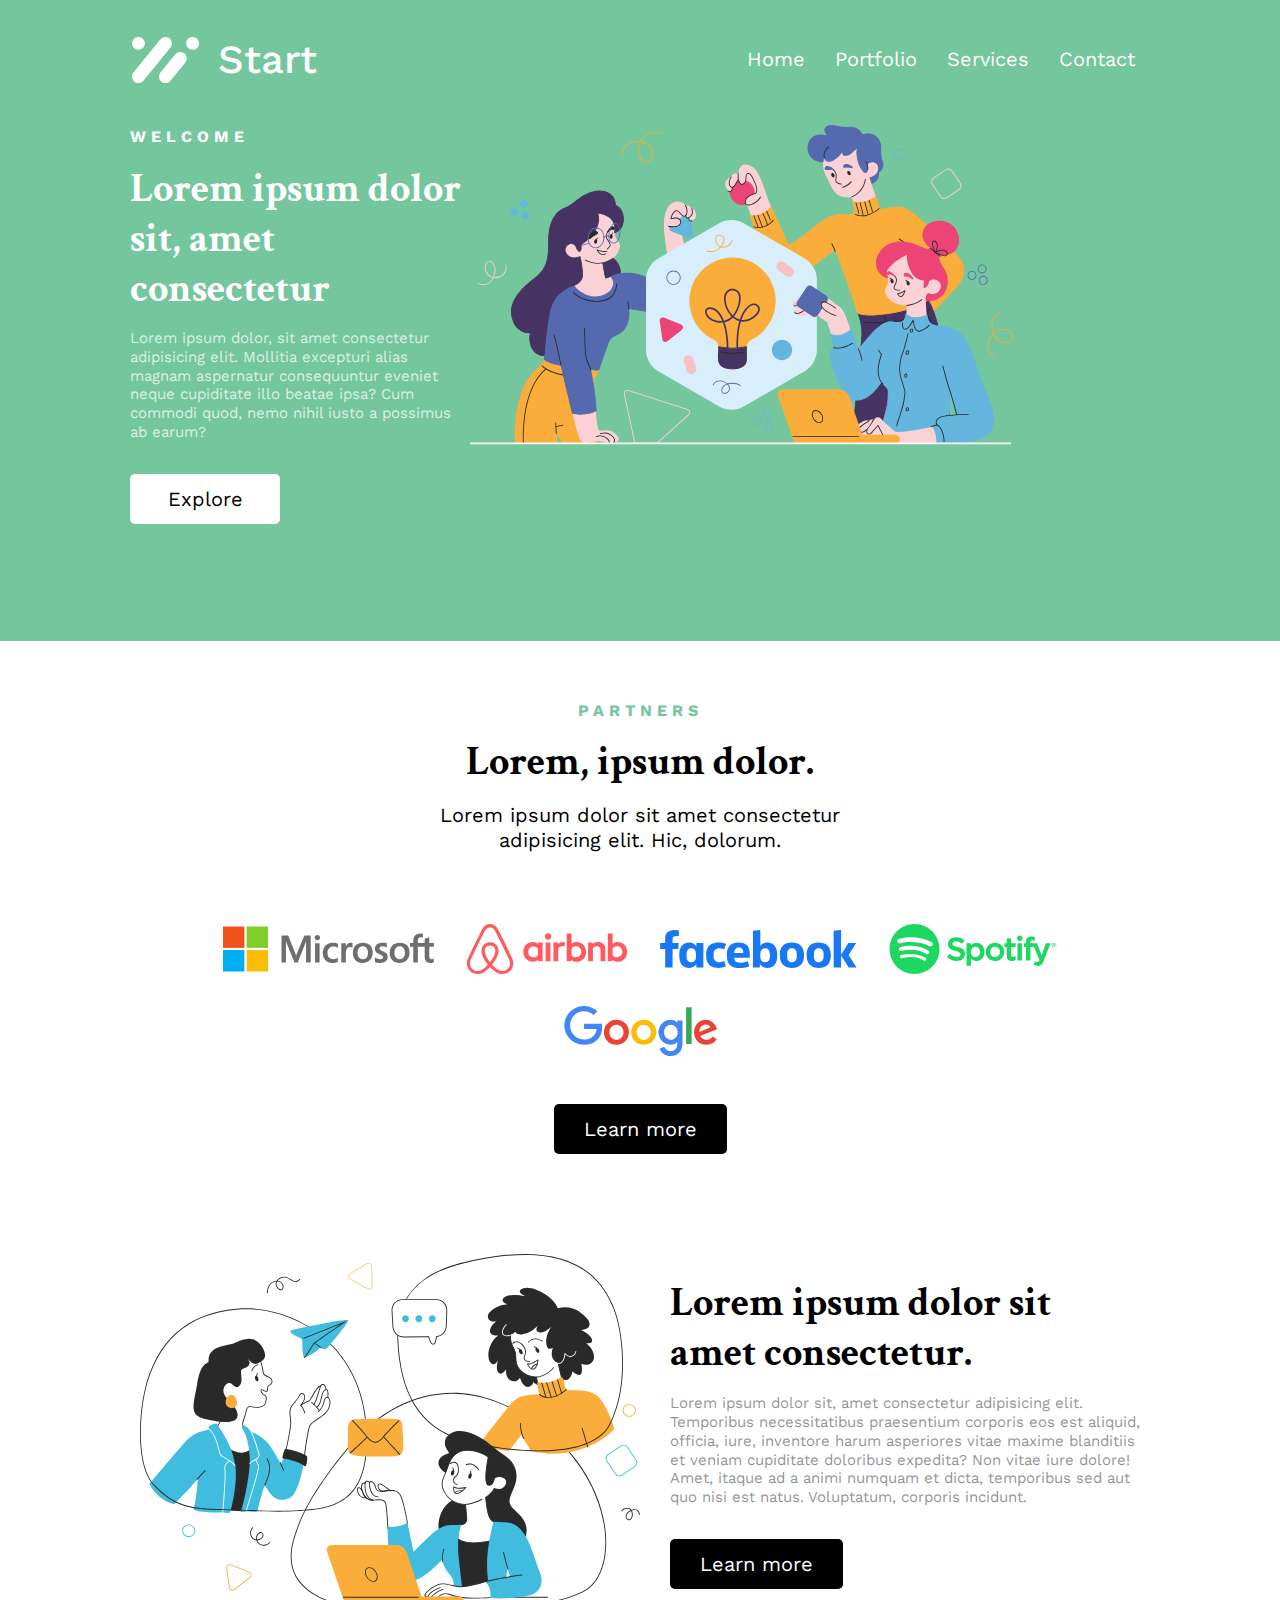
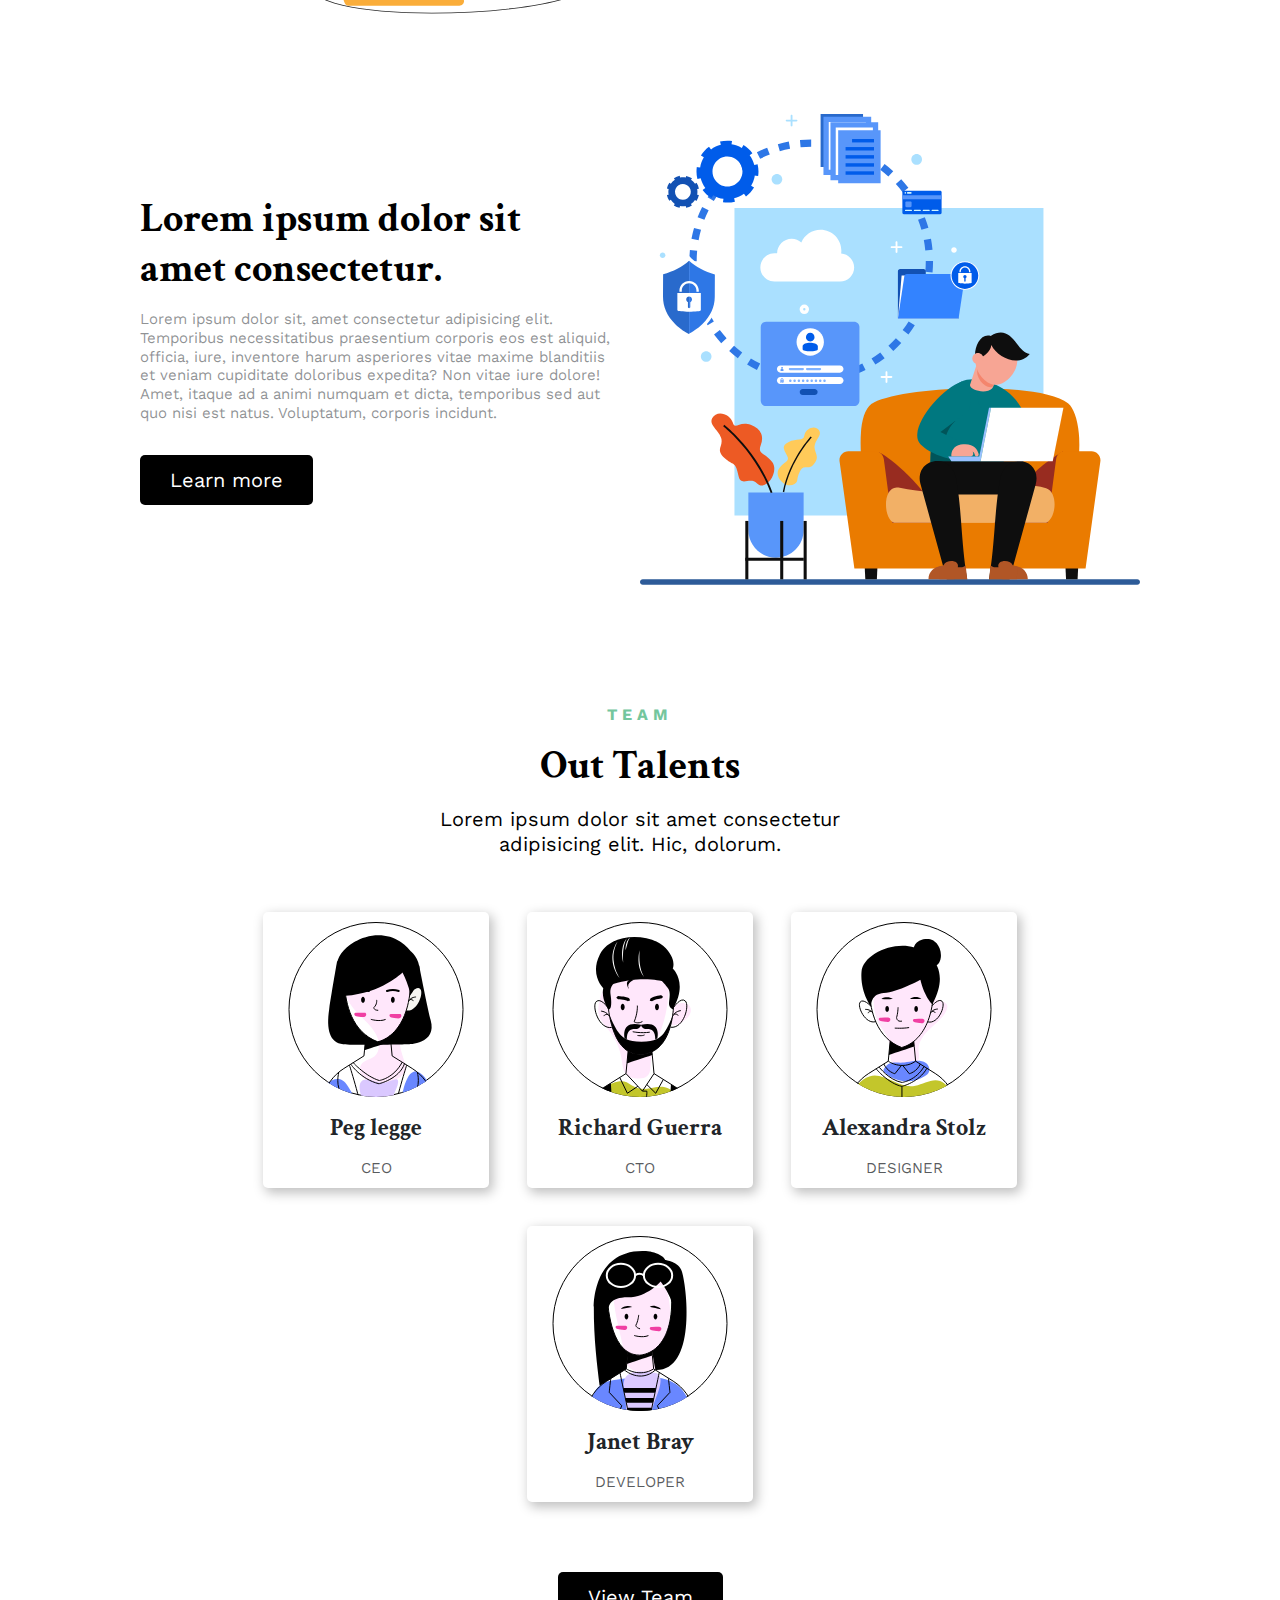
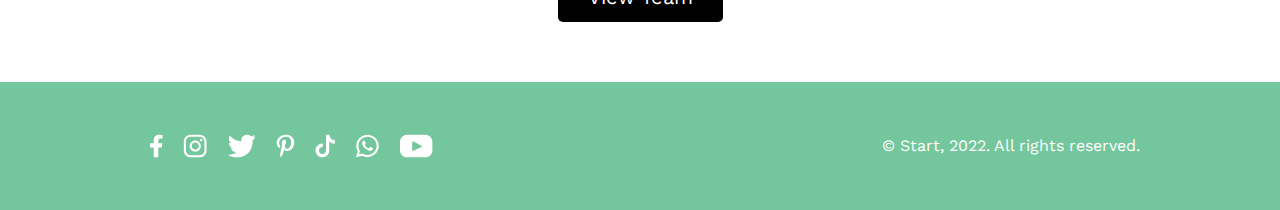
<file: index.html>
<!DOCTYPE html>
<html lang="en">

<head>
  <meta charset="UTF-8">
  <meta http-equiv="X-UA-Compatible" content="IE=edge">
  <meta name="viewport" content="width=device-width, initial-scale=1.0">
  <title>Document</title>
  <link rel="preconnect" href="https://fonts.googleapis.com">
  <link rel="preconnect" href="https://fonts.gstatic.com" crossorigin>
  <link href="https://fonts.googleapis.com/css2?family=Work+Sans:wght@400;500;600;700;900&display=swap"
    rel="stylesheet">
  <link href="https://fonts.googleapis.com/css2?family=Crimson+Text:wght@400;600;700&display=swap" rel="stylesheet">
  <link rel="stylesheet" href="./assets/css/style.css">
  <link rel="stylesheet" href="./assets/css/responsive.css">
</head>

<body>
  <div class="header">
    <div class="nav">
      <div class="nav__logo">
        <div class="nav__icon"></div>
        <p class="nav__title">Start</p>
      </div>
      <div class="nav__menu">
        <ul class="nav__menu-list">
          <li class="nav__menu-item"><a href="#">Home</a></li>
          <li class="nav__menu-item"><a href="#">Portfolio</a></li>
          <li class="nav__menu-item"><a href="#">Services</a></li>
          <li class="nav__menu-item"><a href="#">Contact</a></li>
        </ul>
      </div>
      <div class="nav__menu-btn">
      </div>
    </div>
    <div class="header__intro">
      <div class="intro__desc">
        <label for="" class="intro__welcome">Welcome</label>
        <h2 class="intro__title">Lorem ipsum dolor sit, amet consectetur</h2>
        <p class="intro__slogan">Lorem ipsum dolor, sit amet consectetur adipisicing elit. Mollitia excepturi alias
          magnam aspernatur
          consequuntur eveniet neque cupiditate illo beatae ipsa? Cum commodi quod, nemo nihil iusto a possimus ab
          earum?</p>
        <button class="btn btn--white mt-32">Explore</button>
      </div>
      <div class="intro__img">
        <img src="./assets/img/intro.svg" alt=""></img>
      </div>
    </div>
  </div>
  <div class="content">
    <div class="content__section mx-auto">
      <div class="section__header">
        <p class="section__title">Partners</p>
        <h2 class="section__heading">Lorem, ipsum dolor.</h2>
        <p class="section__sub-heading">Lorem ipsum dolor sit amet consectetur adipisicing elit. Hic, dolorum.</p>
      </div>
      <div class="section__container">
        <div class="container__partners">
          <div class="container__partners-logo">
            <img src="./assets/img/icons/ic_microsoft.svg" alt="">
            <img src="./assets/img/icons/ic_air_bnb.svg" alt="">
            <img src="./assets/img/icons/ic_facebook.svg" alt="">
            <img src="./assets/img/icons/ic_spotify.svg" alt="">
            <img src="./assets/img/icons/ic_google.svg" alt="">
          </div>
          <button class="mx-auto btn btn--dark mt-32">Learn more</button>
        </div>
        <div class="container__part">
          <img class="container__part-img" src="./assets/img/communication.svg" alt="">
          <div class="container__part-desc">
            <h2 class="container__part-heading">Lorem ipsum dolor sit amet consectetur.</h2>
            <p class="container__part-sub-heading">Lorem ipsum dolor sit, amet consectetur adipisicing elit.
              Temporibus necessitatibus praesentium corporis
              eos est aliquid, officia, iure, inventore harum asperiores vitae maxime blanditiis et veniam cupiditate
              doloribus expedita? Non vitae iure dolore! Amet, itaque ad a animi numquam et dicta, temporibus sed aut
              quo nisi est natus. Voluptatum, corporis incidunt.</p>
            <button class="btn btn--dark mt-32">Learn more</button>
          </div>
        </div>
        <div class="container__part mobile-flex-reverse">
          <div class="container__part-desc">
            <h2 class="container__part-heading">Lorem ipsum dolor sit amet consectetur.</h2>
            <p class="container__part-sub-heading">Lorem ipsum dolor sit, amet consectetur adipisicing elit.
              Temporibus necessitatibus praesentium corporis
              eos est aliquid, officia, iure, inventore harum asperiores vitae maxime blanditiis et veniam cupiditate
              doloribus expedita? Non vitae iure dolore! Amet, itaque ad a animi numquam et dicta, temporibus sed aut
              quo nisi est natus. Voluptatum, corporis incidunt.</p>
            <button class="btn btn--dark mt-32">Learn more</button>
          </div>
          <img class="container__part-img" src="./assets/img/work-flow.svg" alt="">
        </div>
      </div>
    </div>

    <div class="content__section mx-auto">
      <div class="section__header">
        <p class="section__title">Team</p>
        <h2 class="section__heading">Out Talents</h2>
        <p class="section__sub-heading">Lorem ipsum dolor sit amet consectetur adipisicing elit. Hic, dolorum.</p>
      </div>
      <div class="section__container">
        <div class="container__teams">
          <div class="team__member">
            <img src="./assets/img/avatars/avt1.svg" alt="" class="team__member-avatar">
            <h4 class="mt-16 team__member-name">Peg legge</h4>
            <p class="mt-16 team__member-position">CEO</p>
          </div>
          <div class="team__member">
            <img src="./assets/img/avatars/avt4.svg" alt="" class="team__member-avatar">
            <h4 class="mt-16 team__member-name">Richard Guerra</h4>
            <p class="mt-16 team__member-position">CTO</p>
          </div>
          <div class="team__member">
            <img src="./assets/img/avatars/avt3.svg" alt="" class="team__member-avatar">
            <h4 class="mt-16 team__member-name">Alexandra Stolz</h4>
            <p class="mt-16 team__member-position">DESIGNER</p>
          </div>
          <div class="team__member">
            <img src="./assets/img/avatars/avt2.svg" alt="" class="team__member-avatar">
            <h4 class="mt-16 team__member-name">Janet Bray</h4>
            <p class="mt-16 team__member-position">DEVELOPER</p>
          </div>
        </div>
        <button class="btn btn--dark mx-auto mt-32">View Team</button>
      </div>
    </div>
  </div>
  <div class="footer">
    <div class="footer__container">
      <div class="footer__socials">
        <img src="./assets/img/socials/Group 33.svg" alt="" class="footer__socials-item">
        <img src="./assets/img/socials/Group 34.svg" alt="" class="footer__socials-item">
        <img src="./assets/img/socials/Group 35.svg" alt="" class="footer__socials-item">
        <img src="./assets/img/socials/Group 36.svg" alt="" class="footer__socials-item">
        <img src="./assets/img/socials/Group 37.svg" alt="" class="footer__socials-item">
        <img src="./assets/img/socials/Group 38.svg" alt="" class="footer__socials-item">
        <img src="./assets/img/socials/Group 39.svg" alt="" class="footer__socials-item">
      </div>
      <p class="footer__copyright">© Start, 2022. All rights reserved.</p>
    </div>
  </div>
</body>

</html>
</file>
<file: assets/css/style.css>
/*
  1. Use a more-intuitive box-sizing model.
*/
*, *::before, *::after {
  box-sizing: border-box;
}
/*
  2. Remove default margin
*/
* {
  margin: 0;
}
/*
  3. Allow percentage-based heights in the application
*/
html, body {
  height: 100%;
}
/*
  Typographic tweaks!
  4. Add accessible line-height
  5. Improve text rendering
*/
body {
  line-height: 1.5;
  -webkit-font-smoothing: antialiased;
}
/*
  6. Improve media defaults
*/
img, picture, video, canvas, svg {
  display: block;
  max-width: 100%;
}
/*
  7. Remove built-in form typography styles
*/
input, button, textarea, select {
  font: inherit;
}
/*
  8. Avoid text overflows
*/
p, h1, h2, h3, h4, h5, h6 {
  overflow-wrap: break-word;
}
/*
  9. Create a root stacking context
*/
#root, #__next {
  isolation: isolate;
}

html {
  font-family: 'Work Sans', sans-serif;
}

h1, h2, h3, h4, h5, h6 {
  font-family: 'Crimson Text', serif;
}

.btn {
  border: none;
  border-radius: 5px;
  padding: 10px 30px;
  font-size: 20px;
  font-family: 'Work Sans', sans-serif;
  min-width: 150px;
  transition: all ease .5s;
}

.btn--dark {
  color: #fff;
  background-color: #000;
}

.btn--dark:hover {
  color: #000;
  background-color: #ddd;
  cursor: pointer;
}

.btn--white {
  color: #000;
  background-color: #fff;
}

.btn--white:hover {
  color: #fff;
  background-color: #000;
  cursor: pointer;
}

.mx-auto {
  display: block;
  margin-left: auto;
  margin-right: auto;
}

.mt-16 {
  margin-top: 16px !important;
}

.mt-32 {
  margin-top: 32px !important;
}

.mt-64 {
  margin-top: 64px !important;
}

.header {
  /* position: fixed;
  top: 0;
  left: 0;
  right: 0; */
  background: #74C69D;
  padding: 35px 130px;
  color: #fff;
}

.nav {
  display: flex;
  justify-content: space-between;
  align-items: center;
}

.nav__logo {
  display: flex;
  color: #fff;
  font-style: normal;
  font-weight: 500;
  font-size: 40px;
  line-height: 125%;  
  align-items: center;
}

.nav__icon {
  background: url(../img/logo.svg) top center /contain no-repeat;
  width: 70px;
  height: 48.31px;
  margin-right: 18px;
}

.nav__menu-btn {
  display: none;
}

.nav__menu-list {
  display: flex;
  list-style: none;
}

.nav__menu-item {
  padding: 0px 15px;
}

.nav__menu-item a {
  color: #fff;
  font-weight: 400;
  font-size: 20px;
  line-height: 125%;
  text-decoration: none;
}

.header__intro {
  margin-top: 40px;
  display: flex;
  justify-content: space-between;
  padding-bottom: 82px;
}

.intro__desc {
  /* width: 416px; */
  flex: 1;
}

.intro__welcome {
  font-style: normal;
  font-weight: 700;
  font-size: 16px;
  line-height: 125%;
  /* identical to box height, or 20px */

  letter-spacing: 5px;
  text-transform: uppercase;
}

.intro__title {
  font-style: normal;
  font-weight: 700;
  font-size: 40px;
  line-height: 125%;
  margin-top: 15px;
}

.intro__slogan {
  font-style: normal;
  font-weight: 400;
  font-size: 15px;
  line-height: 125%;
  margin-top: 15px;
  color:rgba(255, 255, 255, 0.75);
}

.intro__explore-btn {
  padding: 10px 48px;
  margin-top: 30px;
  border-radius: 5px;
  border: none;
  color: #000;
  background-color: #fff;
  font-weight: 400;
  font-size: 20px;
  font-family: 'Work Sans', sans-serif;
  line-height: 125%;
  text-align: center;
}

.intro__img {
  display: block;
  flex: 2;
  text-align: right;
  /* width: 100%; */
  /* max-width: 644px; */
}

.intro__img > img {
  width: 80%;
  text-align: right;
}

.content {
  color: #000;
  /* margin-top: 620px; */
}

.content .content__section {
  padding: 60px 140px;
  max-width: 1440px;
}

.content .section__header {
  text-align: center;
  width: 411px;
  max-width: 100%;
  margin: auto;
}

.content .section__title {
  font-weight: 700;
  font-size: 16px;
  line-height: 125%;
  letter-spacing: 5px;
  text-transform: uppercase;
  color: #74C69D;
}


.content .section__heading {
  font-weight: 700;
  font-size: 40px;
  line-height: 125%;
  margin-top: 16px;
}

.content .section__sub-heading {
  font-weight: 400;
  font-size: 20px;
  line-height: 125%;
  margin-top: 16px;
}

.content .section__container {
  margin-top: 55px;
}

.content .container__partners-logo {
  display: flex;
  justify-content: center;
  align-items: center;
  flex-wrap: wrap;
}

.content .container__partners-logo > img {
  margin: 16px;
}

.content .container__partners-btn {
  margin: auto;
  display: block;
}

.content .container__part {
  margin-top: 100px;
  display: flex;
  justify-content: space-between;
}

.content .container__part-heading {
  font-weight: 700;
  font-size: 40px;
  line-height: 125%;
}

.content .container__part-sub-heading {
  margin-top: 16px;
  font-weight: 400;
  font-size: 15px;
  line-height: 125%;
  mix-blend-mode: normal;
  color: rgba(33, 37, 41, 0.5);
}

.content .container__part-img {
  flex: 1;
  max-width: 50%;
}

.content .container__part-desc {
  margin-top: auto;
  margin-bottom: auto;
  max-width: 470px;
  flex: 1;
}

.content .container__teams {
  display: flex;
  justify-content: center;
  flex-wrap: wrap;
}

.content .team__member {
  text-align: center;
  box-shadow: 3px 4px 12px 1px rgba(0, 0, 0, 0.25);
  border-radius: 5px;
  padding: 10px 25px;
  margin: 0px 19px 38px;
}

.content .team__member-name {
  font-weight: 700;
  font-size: 24px;
  line-height: 125%;
  color: #212529;
}

.content .team__member-avatar {
  margin: auto;
}

.content .team__member-position {
  font-weight: 400;
  font-size: 15px;
  line-height: 125%;
  color: rgba(33, 37, 41, 0.75);
}

.footer {
  background-color: #74C69D;
}

.footer .footer__container {
  text-align: center;
  display: flex;
  padding: 52px 140px;
  max-width: 1440px;
  justify-content: space-between;
  color: #fff;
}

.footer .footer__socials {
  display: flex;
}

.footer .footer__socials-item {
  margin: 0px 10px;
}
</file>
<file: assets/css/responsive.css>
@media (max-width: 740px)
{
  .mobile-flex-reverse {
    flex-direction: column-reverse !important;
  }

  .header,
  .content .content__section {
    padding-left: 20px;
    padding-right: 20px;
  }

  .header {
    padding-top: 17px;
  }

  .nav__menu {
    display: none;
  }

  .nav__logo {
    font-size: 30px;
  }

  .nav__icon {
    width: 45px;
    height: 31px;
  }

  .nav__menu-btn {
    background: url(../img/icons/ic_menu.svg) top center / contain no-repeat;
    float: right;
    width: 45px;
    height: 45px;
    display: block;
  }

  .nav__menu-btn:hover {
    cursor: pointer;
    opacity: 0.8;
  }

  .header__intro {
    margin-top: 32px;
    padding-bottom: 0px;
    flex-flow: column-reverse;
  }

  .intro__title {
    font-size: 28px;
  }

  .intro__img {
    text-align: start;
    margin-bottom: 32px;
  }
  
  .intro__img > img {
    width: 100%;
  }

  .content .team__member {
    margin-bottom: 38px;
  }

  .content .section__heading,
  .content .container__part-heading {
    font-size: 24px;
  }

  .content .container__part {
    flex-flow: column;
  }

  .content .container__part {
    margin-top: 32px;
  }

  .content .container__part-img {
    flex: 1;
    max-width: 100%;
    margin-bottom: 32px;
  }

  .content .content__section {
    padding-top: 16px;
    padding-bottom: 16px;
  }

  .content .section__container {
    margin-top: 32px;
  }

  .content .container__partners-logo > img:first-child {
    margin-top: 0px;
  }

  .content .container__partners-logo > img:last-child {
    margin-bottom: 0px;
  }

  .content .container__teams {
    flex-direction: column;
    flex-wrap: wrap;
    margin: 0px 16px 0px;
  }

  .footer .footer__container {
    flex-flow: column;
    align-items: center;
    padding: 32px 32px;
  }

  .footer .footer__socials {
    margin-bottom: 16px;
  }

}

/* IPAD */
@media (min-width: 740px) and (max-width: 1024px) {
  .header,
  .content .content__section {
    padding-left: 32px;
    padding-right: 32px;
  }

  .header__intro {
    padding-bottom: 0px;
    flex-flow: column-reverse;
  }

  .intro__img {
    margin-bottom: 32px;
  }
  
  .intro__img > img {
    width: 100%;
  }

}
</file>
